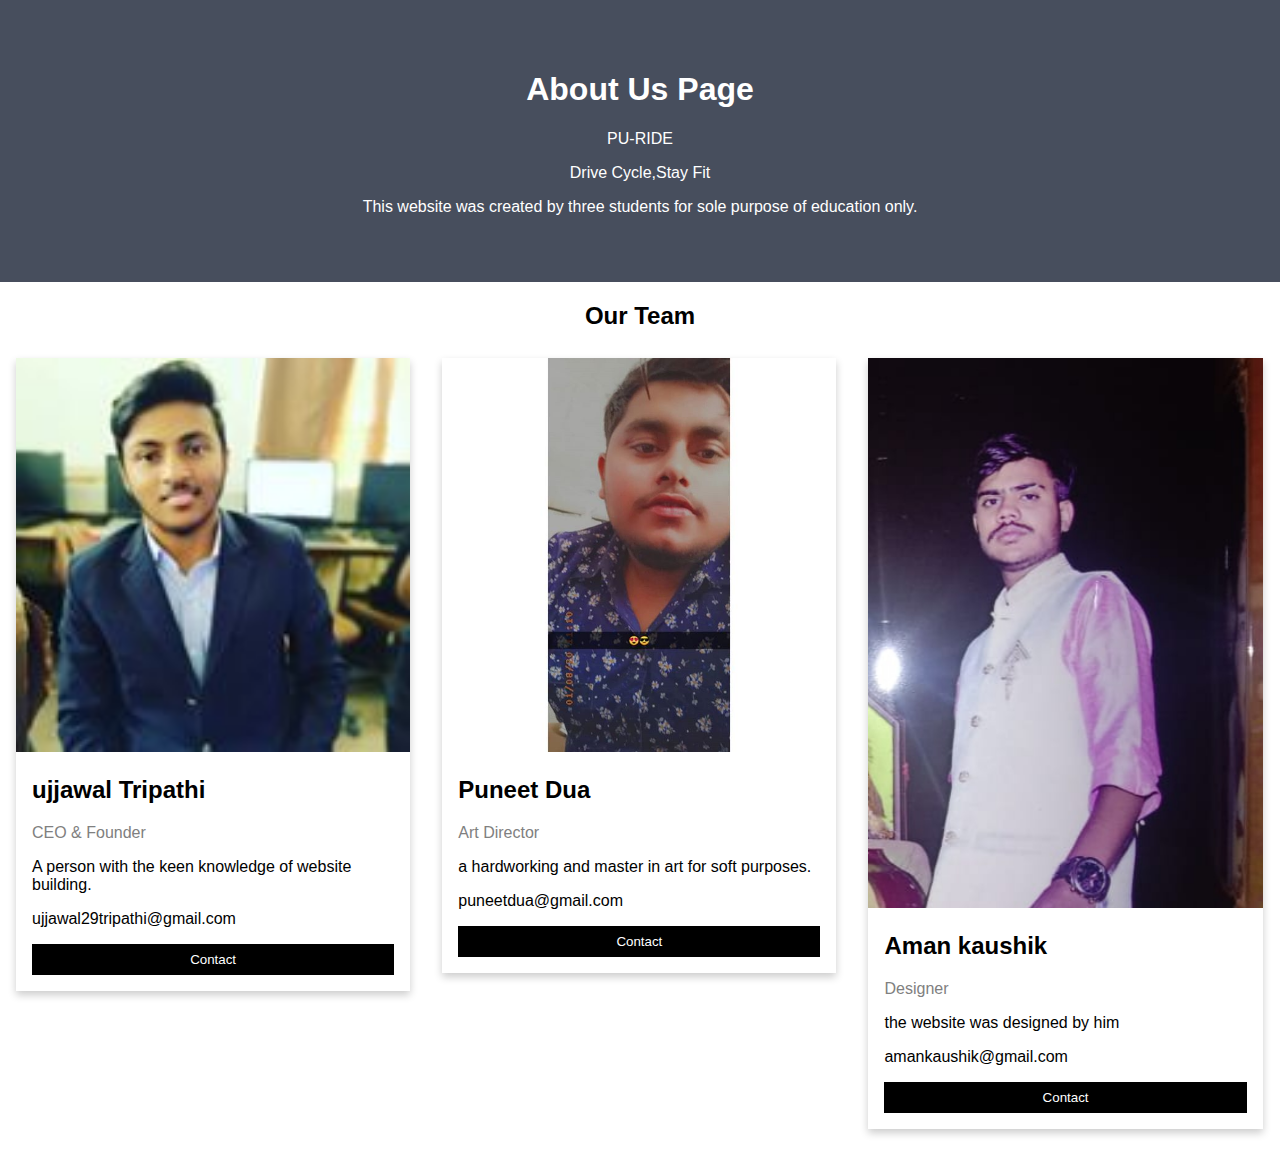
<file: abou2.html>
<!DOCTYPE html>
<html>
<head>
<meta name="viewport" content="width=device-width, initial-scale=1">
<style>
body {
  font-family: Arial, Helvetica, sans-serif;
  margin: 0;
}

html {
  box-sizing: border-box;
}

*, *:before, *:after {
  box-sizing: inherit;
}

.column {
  float: left;
  width: 33.3%;
  margin-bottom: 16px;
  padding: 0 8px;
}

.card {
  box-shadow: 0 4px 8px 0 rgba(0, 0, 0, 0.2);
  margin: 8px;
}

.about-section {
  padding: 50px;
  text-align: center;
  background-color: #474e5d;
  color: white;
}

.container {
  padding: 0 16px;
}

.container::after, .row::after {
  content: "";
  clear: both;
  display: table;
}

.title {
  color: grey;
}

.button {
  border: none;
  outline: 0;
  display: inline-block;
  padding: 8px;
  color: white;
  background-color: #000;
  text-align: center;
  cursor: pointer;
  width: 100%;
}

.button:hover {
  background-color: #555;
}

@media screen and (max-width: 650px) {
  .column {
    width: 100%;
    display: block;
  }
}
</style>
</head>
<body>

<div class="about-section">
  <h1>About Us Page</h1>
  <p>PU-RIDE</p>
  <p>Drive Cycle,Stay Fit</p>
  <p>This website was created by three students for sole purpose of education only.</p>
</div>

<h2 style="text-align:center">Our Team</h2>
<div class="row">
  <div class="column">
    <div class="card">
      <img src="ujj.jpg" alt="Ujjawal" style="width:100%">
      <div class="container">
        <h2>ujjawal Tripathi</h2>
        <p class="title">CEO & Founder</p>
        <p>A person with the keen knowledge of website building.</p>
        <p>ujjawal29tripathi@gmail.com</p>
        <p><button class="button">Contact</button></p>
      </div>
    </div>
  </div>

  <div class="column">
    <div class="card">
      <img src="puneet.jpg" alt="puneet" style="width:100%">
      <div class="container">
        <h2>Puneet Dua</h2>
        <p class="title">Art Director</p>
        <p>a hardworking and master in art for soft purposes.</p>
        <p>puneetdua@gmail.com</p>
        <p><button class="button">Contact</button></p>
      </div>
    </div>
  </div>
  
  <div class="column">
    <div class="card">
      <img src="aman.jpg" alt="Aman" style="width:100%">
      <div class="container">
        <h2>Aman kaushik</h2>
        <p class="title">Designer</p>
        <p>the website was designed by him</p>
        <p>amankaushik@gmail.com</p>
        <p><button class="button">Contact</button></p>
      </div>
    </div>
  </div>
</div>

</body>
</html>
</file>
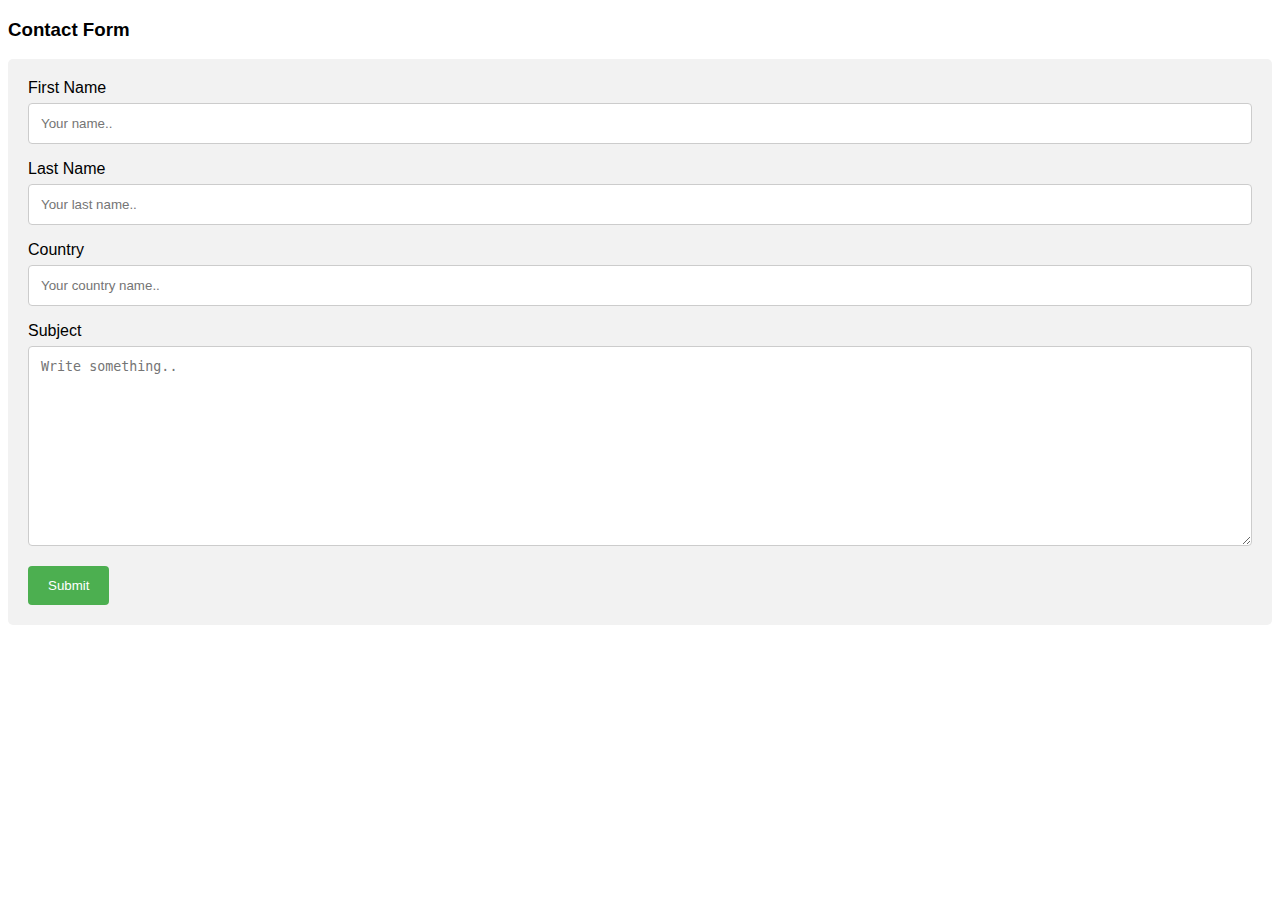
<file: contact.html>
<!DOCTYPE html>
<html>
<head>

<style>
body {font-family: Arial, Helvetica, sans-serif;}
* {box-sizing: border-box;}

input[type=text], select, textarea {
  width: 100%;
  padding: 12px;
  border: 1px solid #ccc;
  border-radius: 4px;
  box-sizing: border-box;
  margin-top: 6px;
  margin-bottom: 16px;
  resize: vertical;
}

input[type=submit] {
  background-color: #4CAF50;
  color: white;
  padding: 12px 20px;
  border: none;
  border-radius: 4px;
  cursor: pointer;
}

input[type=submit]:hover {
  background-color: #45a049;
}

.container {
  border-radius: 5px;
  background-color: #f2f2f2;
  padding: 20px;
}
</style>
</head>
<body>

<h3>Contact Form</h3>

<div class="container">
    <form action="insert2.php" method="POST">
    <label for="firstname">First Name</label>
    <input type="text" id="fname" name="firstname" placeholder="Your name..">

    <label for="lastname">Last Name</label>
    <input type="text" id="lname" name="lastname" placeholder="Your last name..">

    <label for="country">Country</label>
    <input type="text" id="country" name="country" placeholder="Your country name..">

    <label for="subject">Subject</label>
    <textarea id="subject" name="subject" placeholder="Write something.." style="height:200px"></textarea>

    <input type="submit" value="Submit">
  </form>
</div>

</body>
</html>
</file>
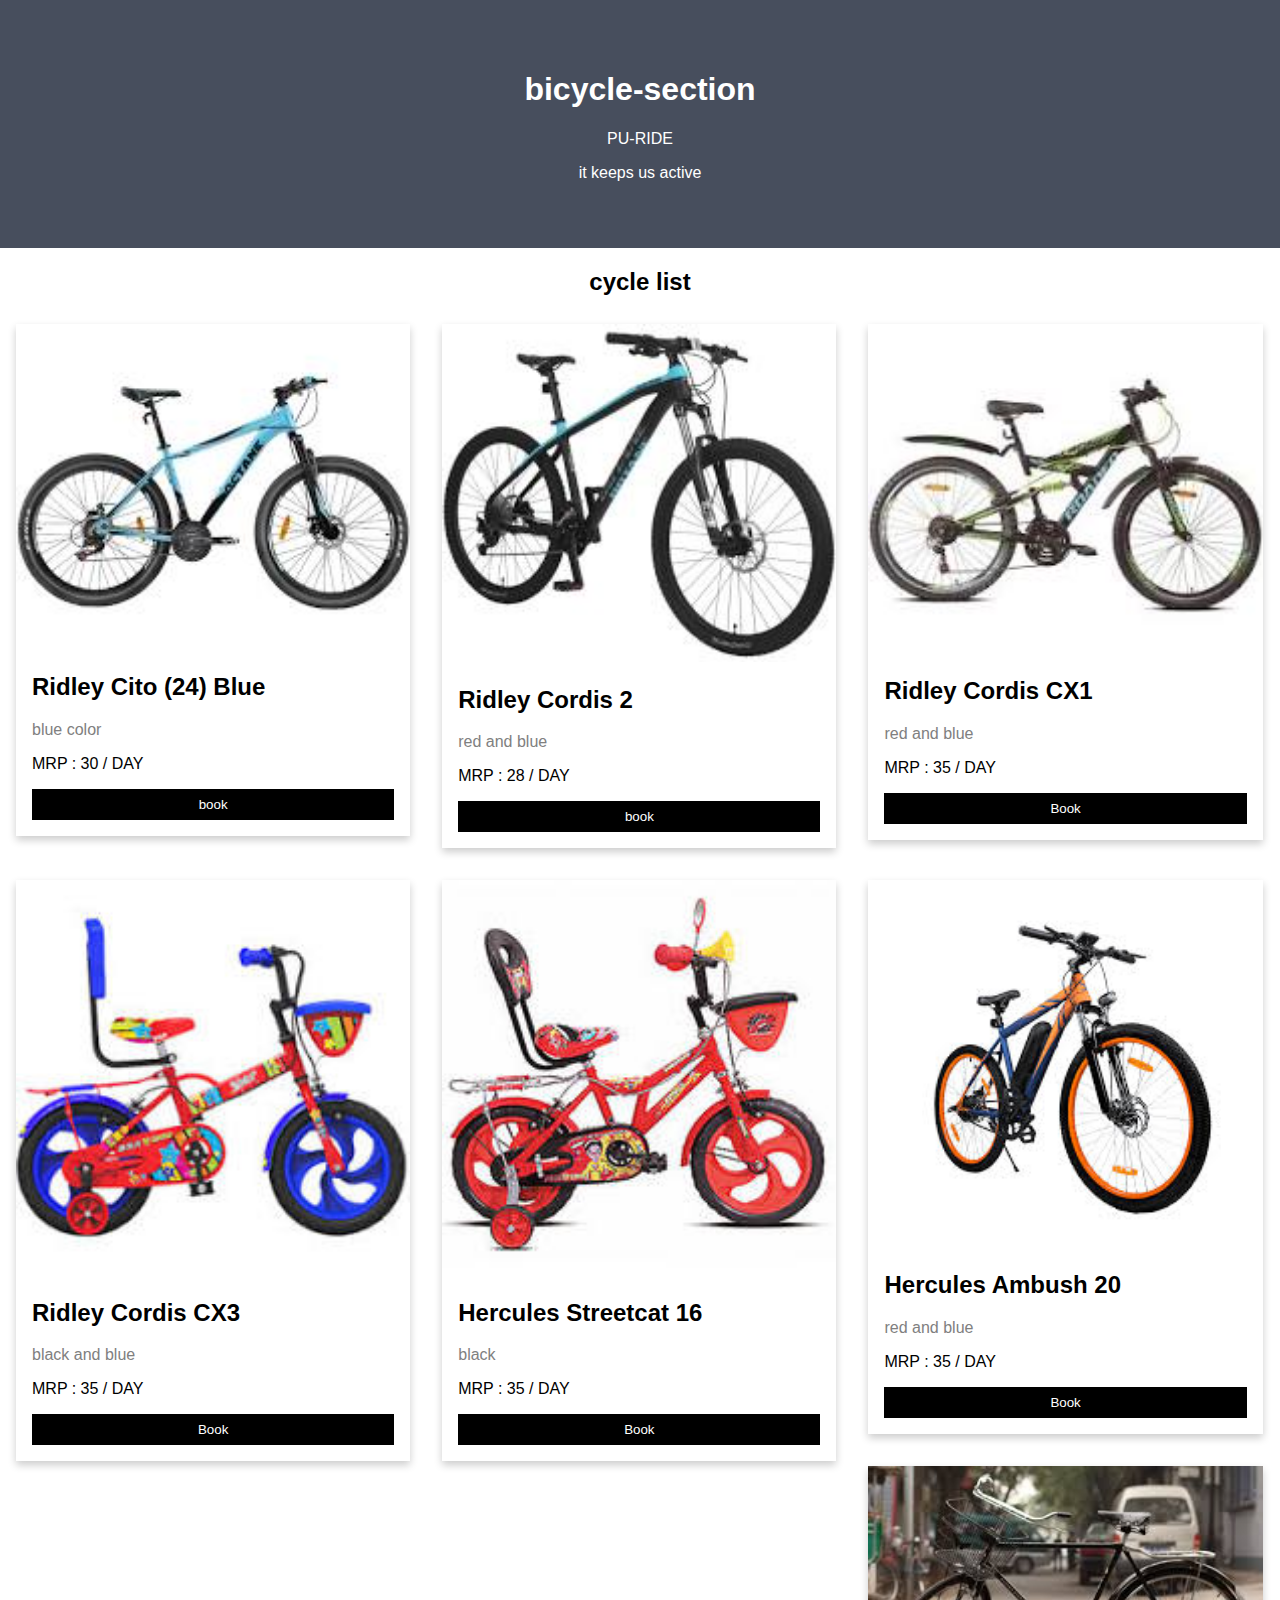
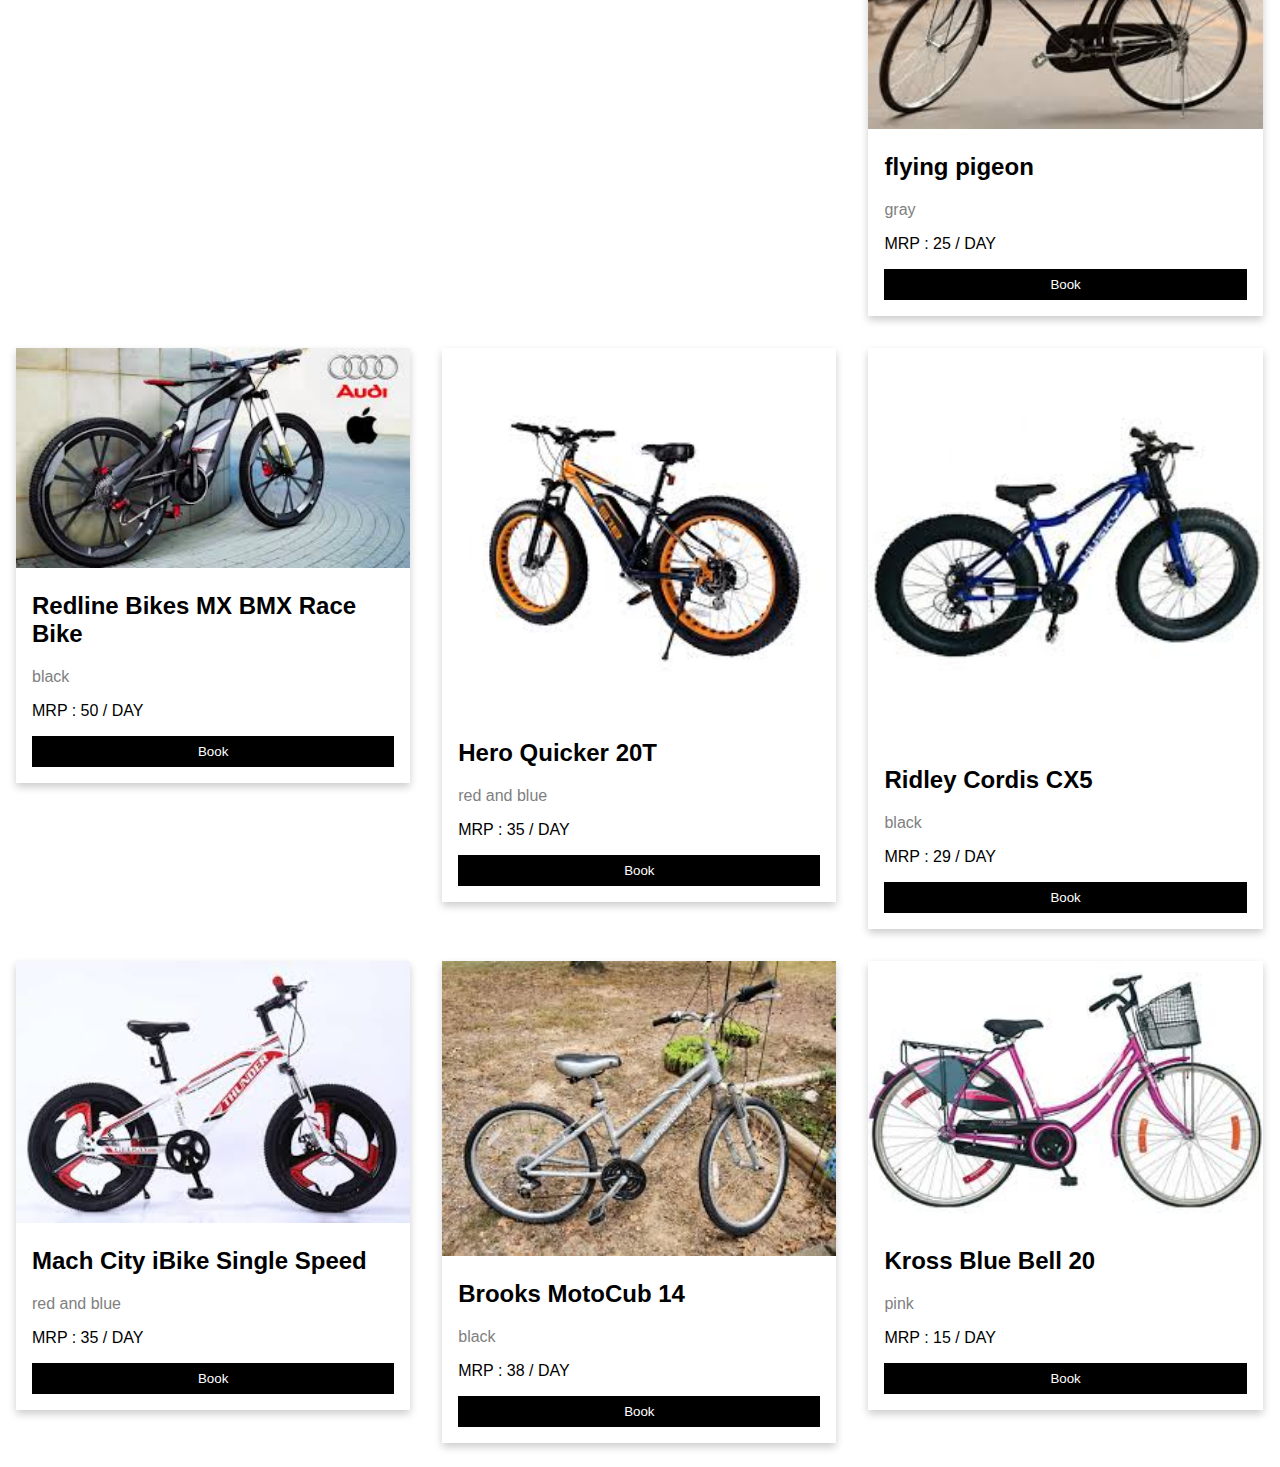
<file: cycle.html>
<!DOCTYPE html>
<html>
<head>
<meta name="viewport" content="width=device-width, initial-scale=1">
<style>
body {
  font-family: Arial, Helvetica, sans-serif;
  margin: 0;
}

html {
  box-sizing: border-box;
}

*, *:before, *:after {
  box-sizing: inherit;
}

.column {
  float: left;
  width: 33.3%;
  margin-bottom: 16px;
  padding: 0 8px;
}

.card {
  box-shadow: 0 4px 8px 0 rgba(0, 0, 0, 0.2);
  margin: 8px;
}

.bicycle-section {
  padding: 50px;
  text-align: center;
  background-color: #474e5d;
  color: white;
}

.container {
  padding: 0 16px;
}

.container::after, .row::after {
  content: "";
  clear: both;
  display: table;
}

.title {
  color: grey;
}

.button {
  border: none;
  outline: 0;
  display: inline-block;
  padding: 8px;
  color: white;
  background-color: #000;
  text-align: center;
  cursor: pointer;
  width: 100%;
}

.button:hover {
  background-color: #555;
}

@media screen and (max-width: 650px) {
  .column {
    width: 100%;
    display: block;
  }
}
</style>
</head>
<body>

<div class="bicycle-section">
  
  <h1>bicycle-section</h1>
  <p>PU-RIDE</p>
  <p>it keeps us active</p>
  
</div>

<h2 style="text-align:center">cycle list</h2>
<div class="row">
  <div class="column">
    <div class="card">
      <img src="image1.jpg" alt="ridley cito" style="width:100%">
      <div class="container">
        <h2>Ridley Cito (24) Blue </h2>
        <p class="title">blue color</p>
        <p>MRP : 30 / DAY</p>
        <p></p>
        <p><button class="button">book</button></p>
      </div>
    </div>
  </div>

  <div class="column">
    <div class="card">
      <img src="image2.jpg" alt="Ridley Cordis 2 " style="width:100%">
      <div class="container">
        <h2>Ridley Cordis 2 </h2>
        <p class="title">red and blue</p>
        <p>MRP : 28 / DAY</p>
        <p><button class="button">book</button></p>
      </div>
    </div>
  </div>
  
  <div class="column">
    <div class="card">
      <img src="image3.jpg" alt="Ridley Cordis CX1 " style="width:100%">
      <div class="container">
        <h2>Ridley Cordis CX1 </h2>
        <p class="title">red and blue</p>
        <p>MRP : 35 / DAY</p>
        <p><button class="button">Book</button></p>
      </div>
    </div>
  </div>
</div>


<div class="column">
    <div class="card">
      <img src="image4.jpg" alt="Ridley Cordis CX3" style="width:100%">
      <div class="container">
        <h2>Ridley Cordis CX3 </h2>
        <p class="title">black and blue</p>
        <p>MRP : 35 / DAY</p>
        <p><button class="button">Book</button></p>
      </div>
    </div>
  </div>
</div>

<div class="column">
    <div class="card">
      <img src="image5.jpg" alt="Hercules Streetcat 16 " style="width:100%">
      <div class="container">
        <h2>Hercules Streetcat 16</h2>
        <p class="title">black</p>
        <p>MRP : 35 / DAY</p>
        <p><button class="button">Book</button></p>
      </div>
    </div>
  </div>
</div>

<div class="column">
    <div class="card">
      <img src="image7.jpg" alt="Hercules Ambush 20 " style="width:100%">
      <div class="container">
        <h2>Hercules Ambush 20 </h2>
        <p class="title">red and blue</p>
        <p>MRP : 35 / DAY</p>
        <p><button class="button">Book</button></p>
      </div>
    </div>
  </div>
</div>

<div class="column">
    <div class="card">
      <img src="image6.jpg" alt=" flying pigeon" style="width:100%">
      <div class="container">
        <h2>flying pigeon</h2>
        <p class="title">gray </p>
        <p>MRP : 25 / DAY</p>
        <p><button class="button">Book</button></p>
      </div>
    </div>
  </div>
</div>

<div class="column">
    <div class="card">
      <img src="image10.jpg" alt="Redline Bikes MX BMX Race Bike " style="width:100%">
      <div class="container">
        <h2>Redline Bikes MX BMX Race Bike </h2>
        <p class="title">black</p>
        <p>MRP : 50 / DAY</p>
        <p><button class="button">Book</button></p>
      </div>
    </div>
  </div>
</div>

<div class="column">
    <div class="card">
      <img src="image8.jpg" alt="Hero Quicker 20T" style="width:100%">
      <div class="container">
        <h2>Hero Quicker 20T</h2>
        <p class="title">red and blue</p>
        <p>MRP : 35 / DAY</p>
        <p><button class="button">Book</button></p>
      </div>
    </div>
  </div>
</div>


<div class="column">
    <div class="card">
      <img src="image9.jpg" alt="Ridley Cordis CX5 " style="width:100%">
      <div class="container">
        <h2>Ridley Cordis CX5 </h2>
        <p class="title">black</p>
        <p>MRP : 29 / DAY</p>
        <p><button class="button">Book</button></p>
      </div>
    </div>
  </div>
</div>



<div class="column">
    <div class="card">
      <img src="image11.jpg" alt="Mach City iBike Single Speed" style="width:100%">
      <div class="container">
        <h2>Mach City iBike Single Speed </h2>
        <p class="title">red and blue</p>
        <p>MRP : 35 / DAY</p>
        <p><button class="button">Book</button></p>
      </div>
    </div>
  </div>
</div>

<div class="column">
    <div class="card">
      <img src="image12.jpg" alt="Brooks MotoCub 14 " style="width:100%">
      <div class="container">
        <h2>Brooks MotoCub 14 </h2>
        <p class="title">black</p>
        <p>MRP : 38 / DAY</p>
        <p><button class="button">Book</button></p>
      </div>
    </div>
  </div>
</div>

<div class="column">
    <div class="card">
      <img src="image16.jpg" alt="Kross Blue Bell 20 " style="width:100%">
      <div class="container">
        <h2>Kross Blue Bell 20 </h2>
        <p class="title">pink</p>
        <p>MRP : 15 / DAY</p>
        <p><button class="button">Book</button></p>
      </div>
    </div>
  </div>
</div>


</body>
</html>
</file>
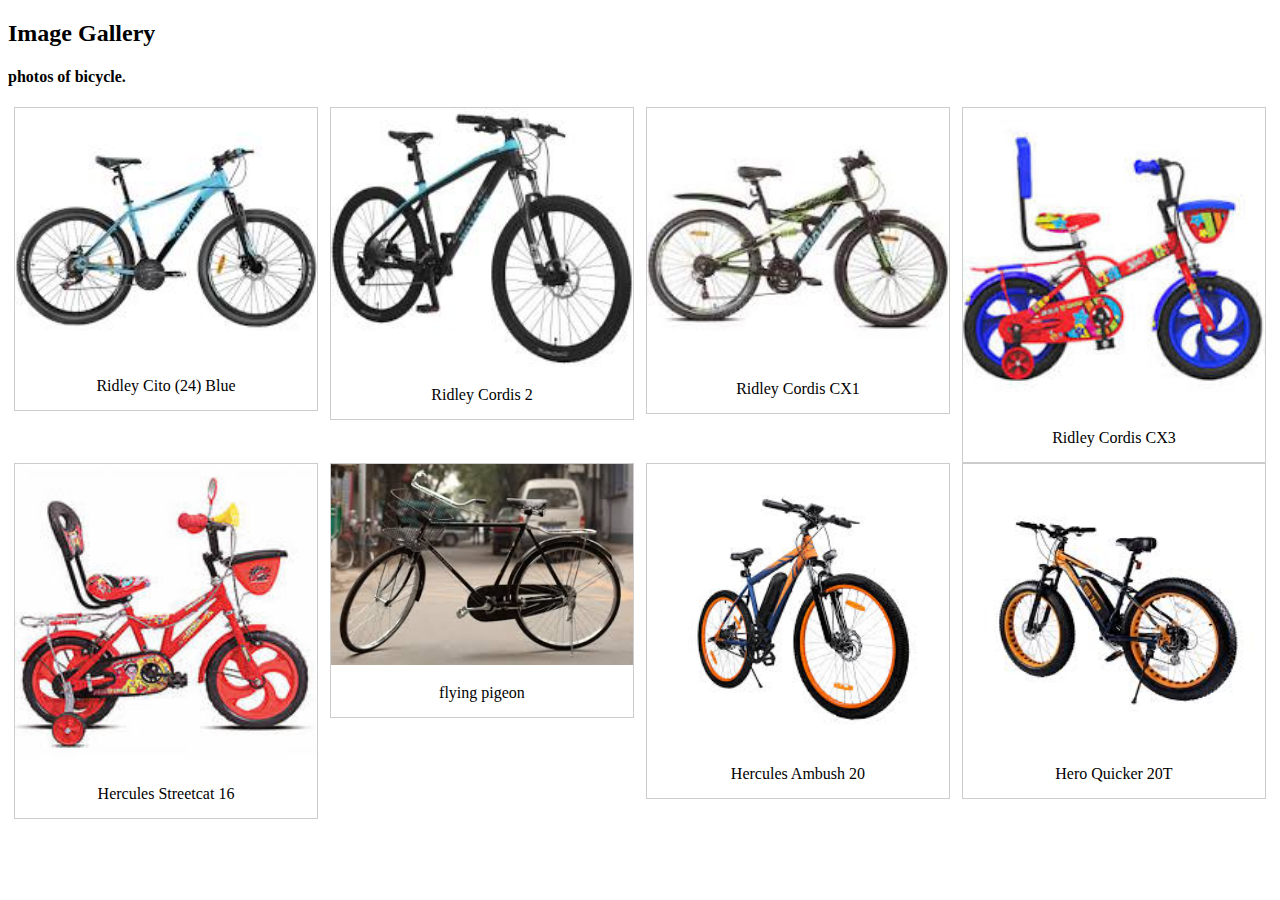
<file: gallery.html>
<!DOCTYPE html>
<html>
<head>
<style>
div.gallery {
  border: 1px solid #ccc;
}

div.gallery:hover {
  border: 1px solid #777;
}

div.gallery img {
  width: 100%;
  height: auto;
}

div.desc {
  padding: 15px;
  text-align: center;
}

* {
  box-sizing: border-box;
}

.responsive {
  padding: 0 6px;
  float: left;
  width: 24.99999%;
}

@media only screen and (max-width: 700px) {
  .responsive {
    width: 49.99999%;
    margin: 6px 0;
  }
}

@media only screen and (max-width: 500px) {
  .responsive {
    width: 100%;
  }
}

.clearfix:after {
  content: "";
  display: table;
  clear: both;
}
</style>
</head>
<body>

<h2>Image Gallery</h2>
<h4>photos of bicycle.</h4>

<div class="responsive">
  <div class="gallery">
    <a target="_blank" href="image51.jpg">
      <img src="image1.jpg" alt="" width="600" height="400">
    </a>
    <div class="desc">Ridley Cito (24) Blue</div>
  </div>
</div>


<div class="responsive">
  <div class="gallery">
    <a target="_blank" href="image2.jpg">
      <img src="image2.jpg" alt="Forest" width="600" height="400">
    </a>
    <div class="desc">Ridley Cordis 2</div>
  </div>
</div>

<div class="responsive">
  <div class="gallery">
    <a target="_blank" href="image3.jpg">
      <img src="image3.jpg" alt="" width="600" height="400">
    </a>
    <div class="desc">Ridley Cordis CX1</div>
  </div>
</div>

<div class="responsive">
  <div class="gallery">
    <a target="_blank" href="image4.jpg">
      <img src="image4.jpg" alt="" width="600" height="400">
    </a>
    <div class="desc">Ridley Cordis CX3</div>
  </div>
</div>

<div class="responsive">
  <div class="gallery">
    <a target="_blank" href="image5.jpg">
      <img src="image5.jpg" alt="" width="600" height="400">
    </a>
    <div class="desc">Hercules Streetcat 16</div>
  </div>
</div>

<div class="responsive">
  <div class="gallery">
    <a target="_blank" href="image6.jpg">
      <img src="image6.jpg" alt="" width="600" height="400">
    </a>
    <div class="desc">flying pigeon</div>
  </div>
</div>

<div class="responsive">
  <div class="gallery">
    <a target="_blank" href="image7.jpg">
      <img src="image7.jpg" alt="Mountains" width="600" height="400">
    </a>
    <div class="desc">Hercules Ambush 20</div>
  </div>
</div>

<div class="responsive">
  <div class="gallery">
    <a target="_blank" href="image8.jpg">
      <img src="image8.jpg" alt="" width="600" height="400">
    </a>
    <div class="desc">Hero Quicker 20T</div>
  </div>
</div>

<div class="clearfix"></div>



</body>
</html>
</file>
